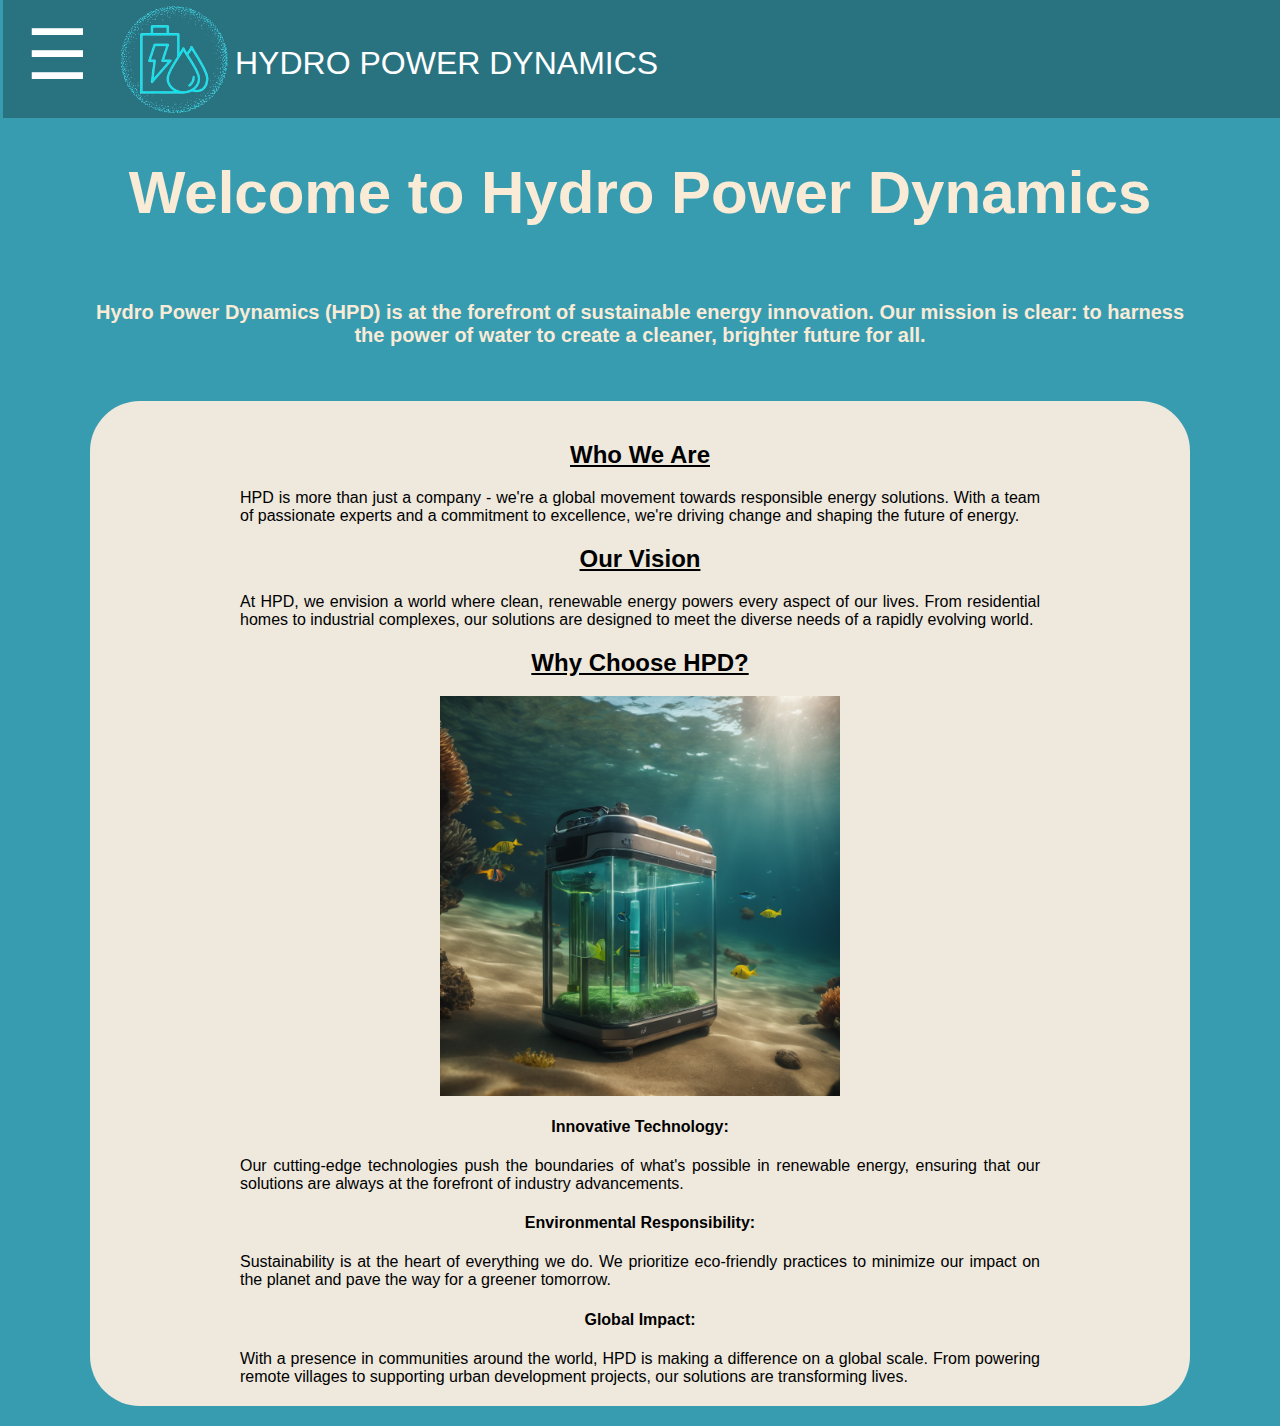
<file: html/index.html>
<!DOCTYPE html>
<html lang="en">
<head>
    <meta charset="UTF-8">
    <meta name="viewport" content="width=device-width, initial-scale=1.0">
    <title>Hydro Power Dynamics</title>
    <link href="../css/styles.css" rel="stylesheet">
</head>
<body>
    <header>
        <div class="nav">
            <ul>
                <div id="mySidebar" class="sidebar">
                    <a href="javascript:void(0)" class="closebtn" onclick="closeNav()">&times;</a>
                    <a href="index.html">Home</a>
                    <a href="product.html">Product</a>
                    <a href="Founders.html">Founders</a>
                    <a href="FAQ.html">FAQ</a>
                  </div>
                  
                  <div id="main">
                    <button class="openbtn" onclick="openNav()">&#9776;</button> 
                  </div>
            <div class="logo">
                <li><a href="index.html"><img src="../img/logo.png" alt="HPD" /></a></li>
                </div>
                <div class="sideinfo">
                <li><a href="index.html">Hydro Power Dynamics</a></li>
            </div>
            </ul>
        </div>
        
    </header>
  
    <div class="headline">
        <h1>Welcome to Hydro Power Dynamics</h1>
        <br>
        <h2 class="info">Hydro Power Dynamics (HPD) is at the forefront of sustainable energy innovation. Our mission is clear: to harness the power of water to create a cleaner, brighter future for all.</h2>
        <br>
    </div>
    <div class="homecontent">
        <div class="main-content">
            <h2 class="underline">Who We Are</h2>
            <p class="smalldiv">HPD is more than just a company - we're a global movement towards responsible energy solutions. With a team of passionate experts and a commitment to excellence, we're driving change and shaping the future of energy.</p>
            <h2 class="underline">Our Vision</h2>
            <p class="smalldiv">At HPD, we envision a world where clean, renewable energy powers every aspect of our lives. From residential homes to industrial complexes, our solutions are designed to meet the diverse needs of a rapidly evolving world.</p>
            <h2 class="underline">Why Choose HPD?</h2>
            <img src="../img/generator.png" alt="Generator" clas="homepic"/>
            <h4>Innovative Technology:</h4>
            <p class="smalldiv">Our cutting-edge technologies push the boundaries of what's possible in renewable energy, ensuring that our solutions are always at the forefront of industry advancements.</p>
            <h4>Environmental Responsibility:</h4>
            <p class="smalldiv">Sustainability is at the heart of everything we do. We prioritize eco-friendly practices to minimize our impact on the planet and pave the way for a greener tomorrow.</p>
            <h4>Global Impact:</h4>
            <p class="smalldiv">With a presence in communities around the world, HPD is making a difference on a global scale. From powering remote villages to supporting urban development projects, our solutions are transforming lives.</p>
        </div>
    </div>
    <script>
function openNav() {
  document.getElementById("mySidebar").style.width = "250px";
  document.getElementById("main").style.marginLeft = "250px";
}
function closeNav() {
  document.getElementById("mySidebar").style.width = "0";
  document.getElementById("main").style.marginLeft = "0";
}

    </script>
</body>
</html>
</file>
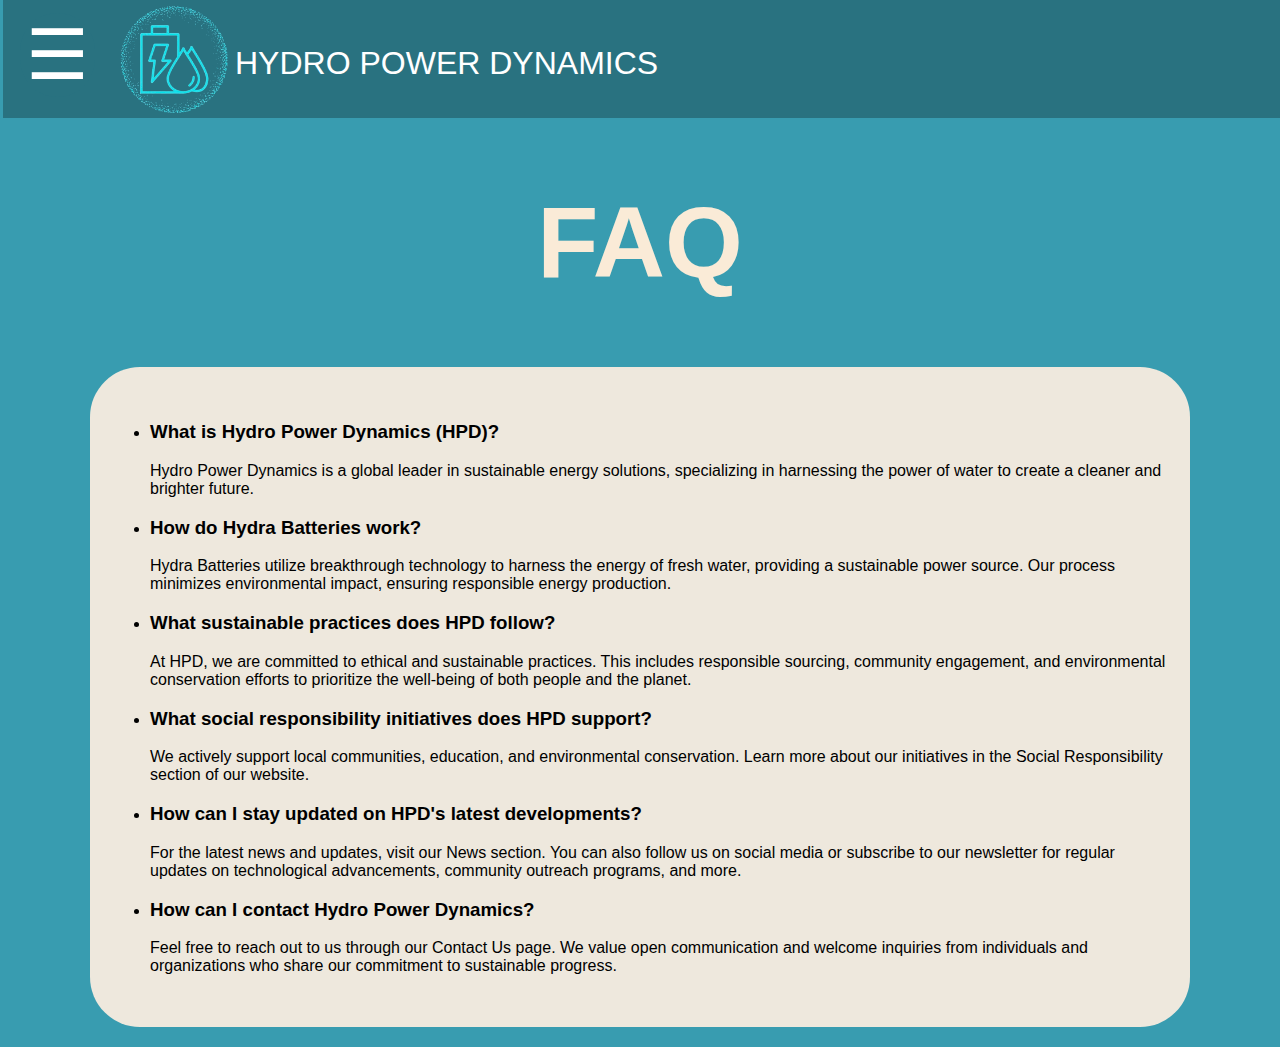
<file: html/FAQ.html>
<!DOCTYPE html>
<html lang="en">
<head>
    <meta charset="UTF-8">
    <meta name="viewport" content="width=device-width, initial-scale=1.0">
    <title>Hydro Power Dynamics</title>
    <link href="../css/styles.css" rel="stylesheet">
</head>
<body>
    <header>
        <div class="nav">
            <ul>
                <li>
                    <div id="mySidebar" class="sidebar">
                        <a href="javascript:void(0)" class="closebtn" onclick="closeNav()">&times;</a>
                        <a href="index.html">Home</a>
                        <a href="product.html">Product</a>
                        <a href="Founders.html">Founders</a>
                        <a href="FAQ.html">FAQ</a>
                    </div>
                </li>
                <li>
                    <div id="main">
                        <button class="openbtn" onclick="openNav()">&#9776;</button> 
                    </div>
                </li>
                <li class="logo">
                    <a href="index.html"><img src="../img/logo.png" alt="HPD" /></a>
                </li>
                <li class="sideinfo">
                    <a href="index.html">Hydro Power Dynamics</a>
                </li>
            </ul>
        </div>
    </header>
    <div class="faqtext">
        <h1>FAQ</h1>
    </div>
    <div class="homecontent">
        <div class="faq">
            <ul>
                <li>
                    <h3>What is Hydro Power Dynamics (HPD)?</h3>
                    <p>Hydro Power Dynamics is a global leader in sustainable energy solutions, specializing in harnessing the power of water to create a cleaner and brighter future.</p>
                </li>
                <li>
                    <h3>How do Hydra Batteries work?</h3>
                    <p>Hydra Batteries utilize breakthrough technology to harness the energy of fresh water, providing a sustainable power source. Our process minimizes environmental impact, ensuring responsible energy production.</p>
                </li>
                <li>
                    <h3>What sustainable practices does HPD follow?</h3>
                    <p>At HPD, we are committed to ethical and sustainable practices. This includes responsible sourcing, community engagement, and environmental conservation efforts to prioritize the well-being of both people and the planet.</p>
                </li>
                <li>
                    <h3>What social responsibility initiatives does HPD support?</h3>
                    <p>We actively support local communities, education, and environmental conservation. Learn more about our initiatives in the Social Responsibility section of our website.</p>
                </li>
                <li>
                    <h3>How can I stay updated on HPD's latest developments?</h3>
                    <p>For the latest news and updates, visit our News section. You can also follow us on social media or subscribe to our newsletter for regular updates on technological advancements, community outreach programs, and more.</p>
                </li>
                <li>
                    <h3>How can I contact Hydro Power Dynamics?</h3>
                    <p>Feel free to reach out to us through our Contact Us page. We value open communication and welcome inquiries from individuals and organizations who share our commitment to sustainable progress.</p>
                </li>
            </ul>
        </div>
    </div>
    <script>
        function openNav() {
          document.getElementById("mySidebar").style.width = "250px";
          document.getElementById("main").style.marginLeft = "250px";
        }
        function closeNav() {
          document.getElementById("mySidebar").style.width = "0";
          document.getElementById("main").style.marginLeft = "0";
        }
    </script>
</body>
</html>
</file>
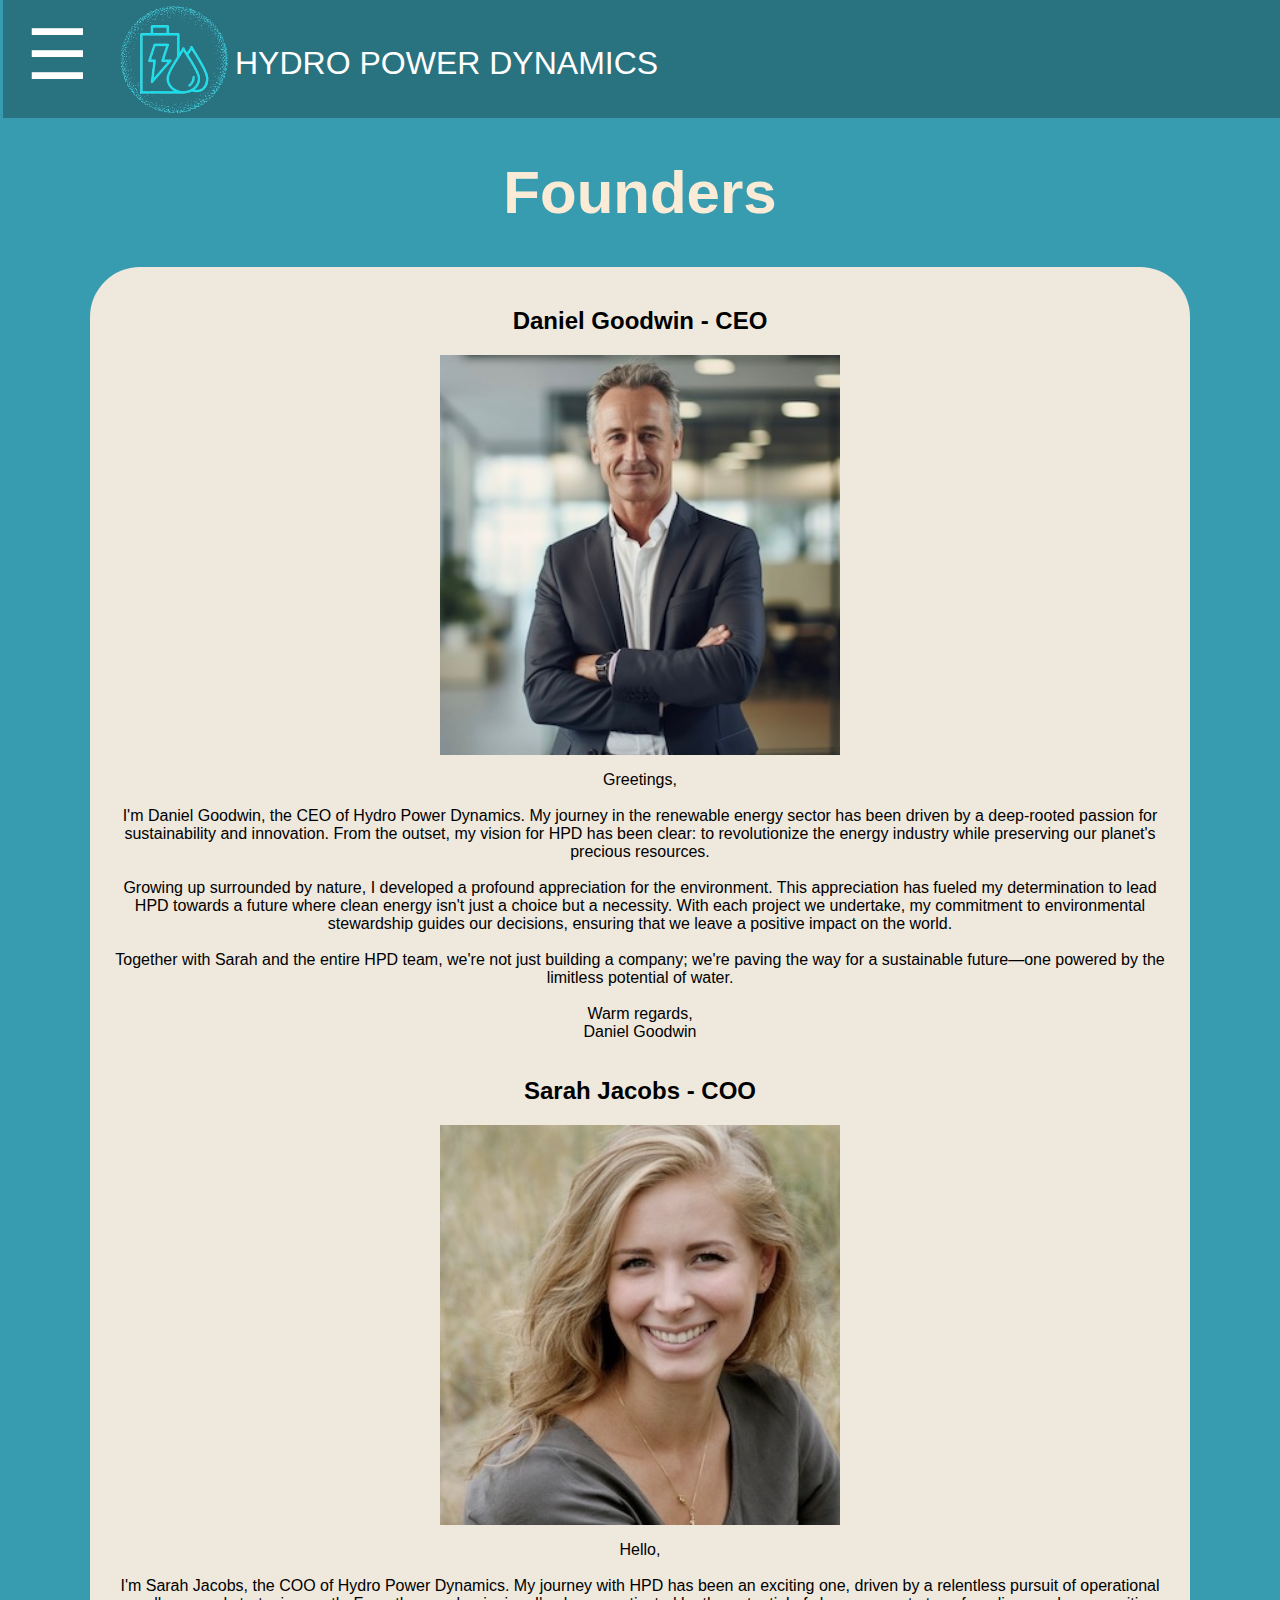
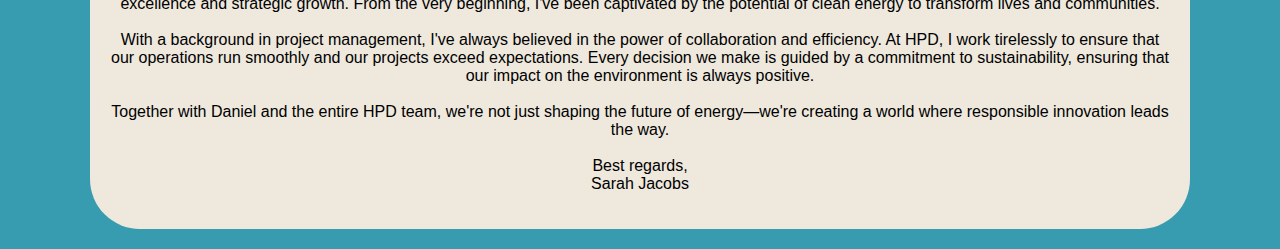
<file: html/Founders.html>
<!DOCTYPE html>
<html lang="en">
<head>
    <meta charset="UTF-8">
    <meta name="viewport" content="width=device-width, initial-scale=1.0">
    <title>Hydro Power Dynamics</title>
    <link href="../css/styles.css" rel="stylesheet">
</head>
<body>
    <header>
        <div class="nav">
            <ul>
                <li>
                    <div id="mySidebar" class="sidebar">
                        <a href="javascript:void(0)" class="closebtn" onclick="closeNav()">&times;</a>
                        <a href="index.html">Home</a>
                        <a href="product.html">Product</a>
                        <a href="Founders.html">Founders</a>
                        <a href="FAQ.html">FAQ</a>
                    </div>
                </li>
                <li>
                    <div id="main">
                        <button class="openbtn" onclick="openNav()">&#9776;</button> 
                    </div>
                </li>
                <li>
                    <div class="logo">
                        <a href="index.html"><img src="../img/logo.png" alt="HPD" /></a>
                    </div>
                </li>
                <li>
                    <div class="sideinfo">
                        <a href="index.html">Hydro Power Dynamics</a>
                    </div>
                </li>
            </ul>
        </div>
    </header>
    <div class="headline">
        <h1>Founders</h1>
    </div>
    <div class="homecontent">
        <div class="main-content">
            <h2>Daniel Goodwin - CEO</h2>
            <div class="Daniel">
                <img src="../img/daniel.jpeg" alt="Daniel Goodwin" />
            </div>
            <p>Greetings,<br><br>I'm Daniel Goodwin, the CEO of Hydro Power Dynamics. My journey in the renewable energy sector has been driven by a deep-rooted passion for sustainability and innovation. From the outset, my vision for HPD has been clear: to revolutionize the energy industry while preserving our planet's precious resources.<br><br>Growing up surrounded by nature, I developed a profound appreciation for the environment. This appreciation has fueled my determination to lead HPD towards a future where clean energy isn't just a choice but a necessity. With each project we undertake, my commitment to environmental stewardship guides our decisions, ensuring that we leave a positive impact on the world.<br><br>Together with Sarah and the entire HPD team, we're not just building a company; we're paving the way for a sustainable future—one powered by the limitless potential of water.<br><br>Warm regards,<br>Daniel Goodwin</p>
            <h2>Sarah Jacobs - COO</h2>
            <div class="Sarah">
                <img src="../img/sarah.jpeg" alt="Daniel Goodwin" />
            </div>
            <p>Hello,<br><br>I'm Sarah Jacobs, the COO of Hydro Power Dynamics. My journey with HPD has been an exciting one, driven by a relentless pursuit of operational excellence and strategic growth. From the very beginning, I've been captivated by the potential of clean energy to transform lives and communities.<br><br>With a background in project management, I've always believed in the power of collaboration and efficiency. At HPD, I work tirelessly to ensure that our operations run smoothly and our projects exceed expectations. Every decision we make is guided by a commitment to sustainability, ensuring that our impact on the environment is always positive.<br><br>Together with Daniel and the entire HPD team, we're not just shaping the future of energy—we're creating a world where responsible innovation leads the way.<br><br>Best regards,<br>Sarah Jacobs</p>
        </div>
    </div>
    <script>
        function openNav() {
          document.getElementById("mySidebar").style.width = "250px";
          document.getElementById("main").style.marginLeft = "250px";
        }
        function closeNav() {
          document.getElementById("mySidebar").style.width = "0";
          document.getElementById("main").style.marginLeft = "0";
        }
    </script>
</body>
</html>
</file>
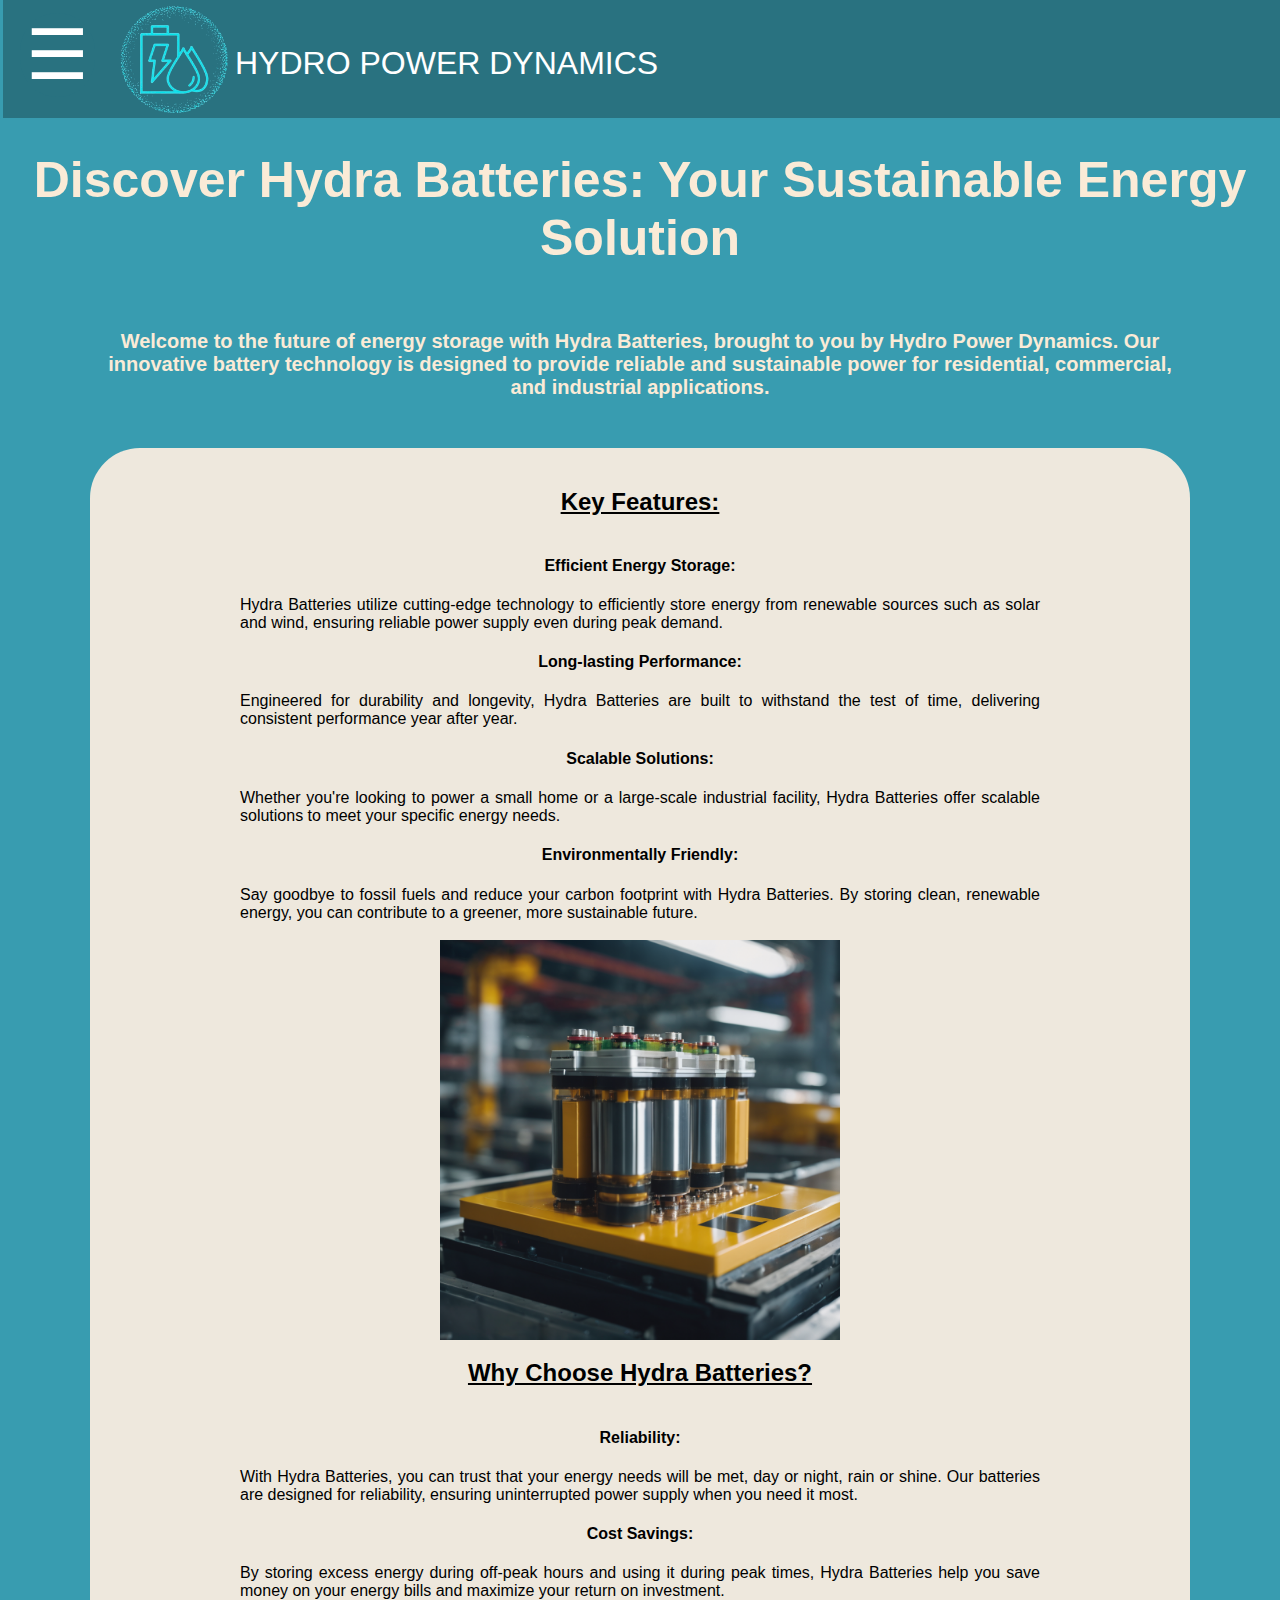
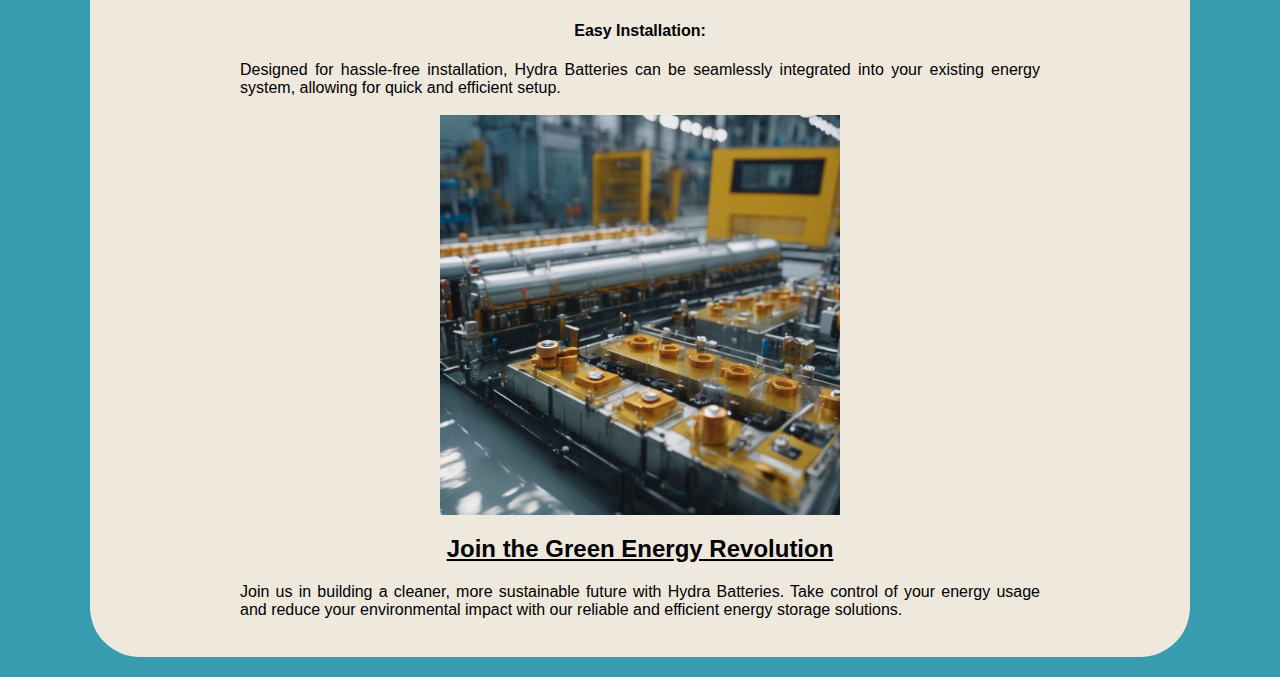
<file: html/product.html>
<!DOCTYPE html>
<html lang="en">
<head>
    <meta charset="UTF-8">
    <meta name="viewport" content="width=device-width, initial-scale=1.0">
    <title>Hydro Power Dynamics</title>
    <link href="../css/styles.css" rel="stylesheet">
</head>
<body>
    <header>
        <div class="nav">
            <ul>
                <li>
                    <div id="mySidebar" class="sidebar">
                        <a href="javascript:void(0)" class="closebtn" onclick="closeNav()">&times;</a>
                        <a href="index.html">Home</a>
                        <a href="product.html">Product</a>
                        <a href="Founders.html">Founders</a>
                        <a href="FAQ.html">FAQ</a>
                    </div>
                </li>
                <li>
                    <div id="main">
                        <button class="openbtn" onclick="openNav()">&#9776;</button> 
                    </div>
                </li>
                <li class="logo">
                    <a href="index.html"><img src="../img/logo.png" alt="HPD" /></a>
                </li>
                <li class="sideinfo">
                    <a href="index.html">Hydro Power Dynamics</a>
                </li>
            </ul>
        </div>
    </header>

    <div class="headline1">
        <h1>Discover Hydra Batteries: Your Sustainable Energy Solution</h1>
        <br>
        <h2 class="info">Welcome to the future of energy storage with Hydra Batteries, brought to you by Hydro Power Dynamics. Our innovative battery technology is designed to provide reliable and sustainable power for residential, commercial, and industrial applications.</h2>
        <br>
    </div>
    <div class="homecontent">
        <div class="main-content">
            <h2 class="underline">Key Features:</h2>
            <h4>Efficient Energy Storage:</h4>
            <p class="smalldiv">Hydra Batteries utilize cutting-edge technology to efficiently store energy from renewable sources such as solar and wind, ensuring reliable power supply even during peak demand.</p>
            <h4>Long-lasting Performance:</h4>
            <p class="smalldiv">Engineered for durability and longevity, Hydra Batteries are built to withstand the test of time, delivering consistent performance year after year.</p>
            <h4>Scalable Solutions:</h4>
            <p class="smalldiv">Whether you're looking to power a small home or a large-scale industrial facility, Hydra Batteries offer scalable solutions to meet your specific energy needs.</p>
            <h4>Environmentally Friendly:</h4>
            <p class="smalldiv">Say goodbye to fossil fuels and reduce your carbon footprint with Hydra Batteries. By storing clean, renewable energy, you can contribute to a greener, more sustainable future.</p>
            <br>
            <img src="../img/product.png" alt="Product" class="homepic"/>
            <h2 class="underline">Why Choose Hydra Batteries?</h2>
            <h4>Reliability:</h4>
            <p class="smalldiv">With Hydra Batteries, you can trust that your energy needs will be met, day or night, rain or shine. Our batteries are designed for reliability, ensuring uninterrupted power supply when you need it most.</p>
            <h4>Cost Savings:</h4>
            <p class="smalldiv">By storing excess energy during off-peak hours and using it during peak times, Hydra Batteries help you save money on your energy bills and maximize your return on investment.</p>
            <h4>Easy Installation:</h4>
            <p class="smalldiv">Designed for hassle-free installation, Hydra Batteries can be seamlessly integrated into your existing energy system, allowing for quick and efficient setup.</p>
            <br>
            <img src="../img/factorystation.png" alt="Factory station" class="homepic"/>
            <h2 class="underline">Join the Green Energy Revolution</h2>
            <p class="smalldiv">Join us in building a cleaner, more sustainable future with Hydra Batteries. Take control of your energy usage and reduce your environmental impact with our reliable and efficient energy storage solutions.</p>
            <br>        
        </div>
    </div>
    <script>
        function openNav() {
          document.getElementById("mySidebar").style.width = "250px";
          document.getElementById("main").style.marginLeft = "250px";
        }
        function closeNav() {
          document.getElementById("mySidebar").style.width = "0";
          document.getElementById("main").style.marginLeft = "0";
        }
    </script>
</body>
</html>
</file>
<file: css/styles.css>
/* Global styles */
body {
  font-family: 'Arial', sans-serif;
  margin: 0;
  padding: 0;
  background-color: #389cb0;
}

/* Container */
.container {
  max-width: 1100px;
  margin: 0 auto;
  padding: 0 20px;
  font-size: 50px;
  font-family: 'Times New Roman', Times, serif;
  display: flex;
  justify-content: space-between;
}

/* Links */
a:link, a:visited, a:hover, a:active {
  color: white;
  text-decoration: none;
}

/* Home content */
.homecontent {
  max-width: 1100px;
  margin: 0 auto;
  padding: 0 20px;
}

/* Index */
.underline {
  text-decoration: underline;
}

img {
  width: 400px;
  height: auto;
  float: none;
  margin: 0 auto;
  display: block;
}

/* Header */
header {
  background-color: #297280;
  color: #fff;
  text-align: center;
  padding: 1em 0;
}

/* Main Content */
.main-content {
  padding: 20px;
  background-color: #EEE8DD;
  margin: 20px 0;
  display: flex;
  flex-direction: column;
  border-radius: 50px;
  text-align: center;
  font-family: Verdana, Geneva, Tahoma, sans-serif;
}

/* Navigation */
div.nav {
  height: 50px;
  background-color: #297280;
  display: flex;
  padding: 1% 0;
  margin-bottom: 10px;
}

div.nav ul {
  padding: 0;
  list-style-type: none;
  flex: 2;
  display: flex;
}

div.nav li {
  display: flex;
  justify-content: start;
}

div.nav a {
  display: flex;
  justify-content: center;
  font-size: 2rem;
  text-transform: uppercase;
  text-decoration: none;
  color: white;
}

div.nav .search {
  flex: 1;
  display: flex;
  justify-content: center;
  height: 100%;
  padding: 2em;
}

.logo img {
  width: 120px;
  height: 120px;
  margin-top: -45px;
}

/* FAQ */
.faq {
  padding: 20px;
  background-color: #EEE8DD;
  margin: 20px 0;
  display: flex;
  flex-direction: column;
  border-radius: 50px;
}

.faqtext {
  font-size: 50px;
  text-align: center;
  color: antiquewhite;
}

/* Product */
.headline {
  font-size: 30px;
  text-align: center;
  color: antiquewhite;
}

.headline1 {
  font-size: 25px;
  text-align: center;
  color: antiquewhite;
}

.info {
  font-size: 20px;
  text-align: center;
  color: antiquewhite;
  max-width: 1100px;
  float: none;
  margin: 0 auto;
  display: block;
}

.smalldiv {
  font-family: Verdana, Geneva, Tahoma, sans-serif;
  text-align: justify;
  color: black;
  max-width: 800px;
  float: none;
  margin: 0 auto;
  display: block;
}

/* Menu */
.sidebar {
  height: 100%;
  width: 0;
  position: fixed;
  z-index: 1;
  top: 0;
  left: 0;
  background-color: #297280;
  overflow-x: hidden;
  padding-top: 60px;
  transition: 1.5s;
  border-right-style: solid;
  border-color: #389cb0;
}

.sidebar a {
  padding: 8px 8px 8px 32px;
  text-decoration: underline;
  font-size: 25px;
  color: #818181;
  display: block;
  transition: 0.3s;
}

.sidebar a:hover {
  color: #9bedff;
}

.sidebar .closebtn {
  position: absolute;
  top: 0;
  right: 25px;
  font-size: 36px;
  margin-left: 50px;
}

.openbtn {
  font-size: 70px;
  cursor: pointer;
  background-color: #297280;
  color: white;
  border: hidden;
  border-radius: 300px;
  margin-top: -55px;
}

.openbtn:hover {
  background-color: #389cb0;
}

#main {
  transition: margin-left 1.5s;
  padding: 20px;
}

@media screen and (max-height: 450px) {
  .sidebar {
      padding-top: 15px;
  }
  .sidebar a {
      font-size: 18px;
  }
}
</file>
